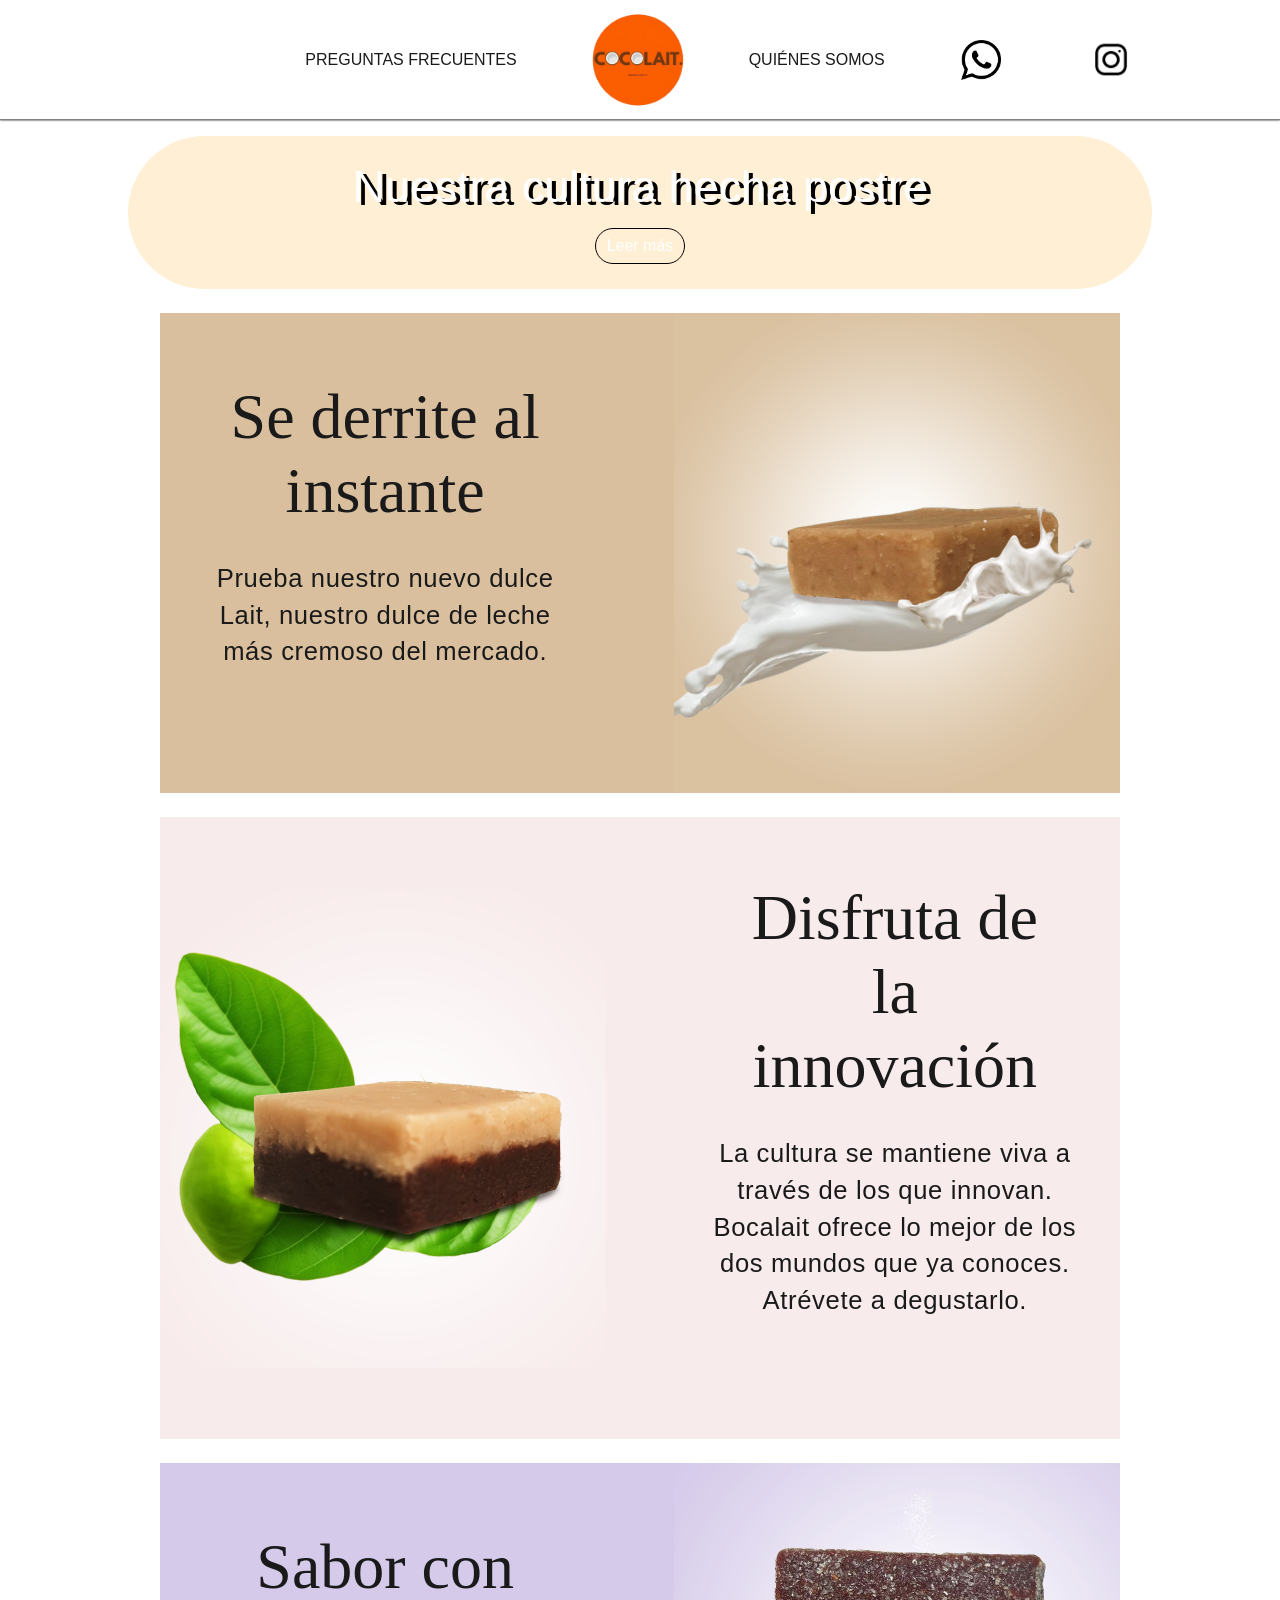
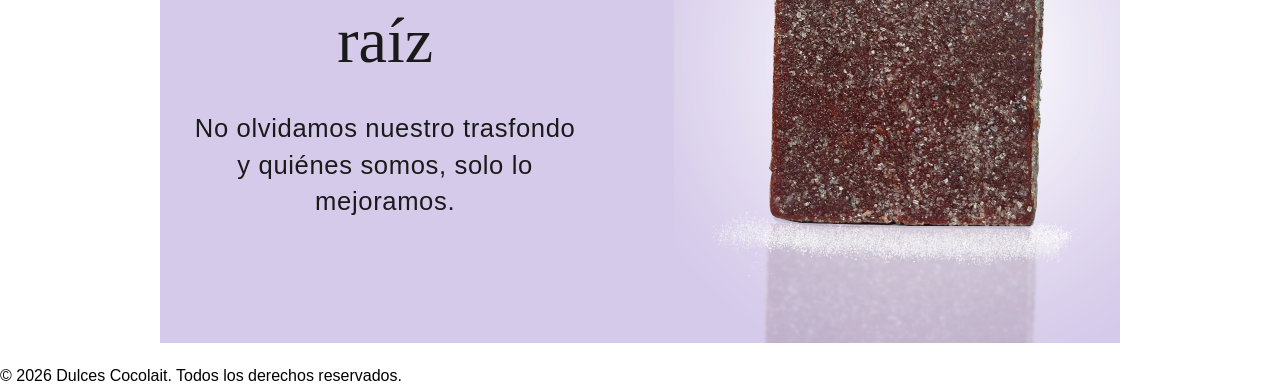
<file: index.html>
<!DOCTYPE html>
<html lang="es-VE">
<head>
  <meta charset="UTF-8">
  <meta name="viewport" content="width=device-width, initial-scale=1.0">
  <link rel="stylesheet" href="styles/styles.css">
  <link rel="stylesheet" href="styles/responsivo.css">
  <title>Dulces Cocolait</title>
</head>

<body>
  <!-- NAV -->
  <nav class="nav-bar">
    <a href="pages/preguntas.html" class="secciones">Preguntas Frecuentes</a>
    <a href="index.html" class="logo" ><img src="images/logotipo_cocolait.webp" alt="Logotipo de Empresa Cocolait" width="1103" height="960"></a>
    <a href="pages/nosotros.html" class="secciones">Quiénes somos</a>
    
    

    <div class="redes-sociales">
      <a href="https://wa.me/+584120548944"><img src="images/whatsapp.png" width="1383" height="679" alt="Logo de whatsapp"></a>
      <a href="https://www.instagram.com/dulcecocolait/"><img src="images/instagram.png" width="978" height="979" alt="Logo de instagram"></a>
    </div>
    
    <!-- Menu Móvil -->
  <details class="menu-movil">
        <summary aria-label="abrir-menu">☰</summary>
          <div class="menu-movil-contenido">
            <a href="../index.html" class="min-logo"><img src="images/logotipo_cocolait.webp" alt="Logotipo de Empresa Cocolait" width="75" height="70"></a></a>
            <a href="pages/preguntas.html">Preguntas Frecuentes</a>
            <a href="pages/nosotros.html">Quiénes somos</a>
            <a href="https://wa.me/+584120548944">WhatsApp</a>
            <a href="https://www.instagram.com/dulcecocolait/">Instagram</a>
          </div>
      </details>
  </nav>

  <div class="hero" style="border-radius: 80px;">
    <p>Nuestra cultura hecha postre</p>
    <a href="pages/nosotros.html">Leer más</a> 
  </div>

<!-- Inicio de la sección de los productos -->
  
  <!-- Primer producto, dulce lait -->
  <section class="banner-base marron-leche">
    
    <div class="contenedor-info">
        <h1>Se derrite al instante</h1>
        <p> Prueba nuestro nuevo dulce Lait, nuestro dulce de leche más cremoso del mercado. </p>
      </div>
      
      <div class="contenedor-producto">
        <img src="images/dulce_lait.webp" alt="Dulce de leche lait" width="1280" height="960">
      </div>

  </section>

  <!-- Segundo producto, bocalait -->
  <section class="banner-base rosa-cuarzo">
      
    <div class="contenedor-producto">
      <img src="images/dulce_bocalait.webp" alt="Dulce innovativo bocalait" width="1280" height="960">
    </div>
      
    <div class="contenedor-info">
      <h1>Disfruta de la innovación</h1>
      <p>La cultura se mantiene viva a través de los que innovan. Bocalait ofrece lo mejor de los dos mundos que ya conoces. Atrévete a degustarlo.</p>
    </div>
   
  </section>


  <!-- Tercer producto, bocadillo -->

  <section class="banner-base lila-palido">
  
    <div class="contenedor-info">
      <h1>Sabor con raíz</h1>
      <p>No olvidamos nuestro trasfondo y quiénes somos, solo lo mejoramos.</p>
    </div>
  
    <div class="contenedor-producto">
      <img src="images/dulce_guayaba.webp" alt="Dulce de guayaba bocadillo" width="1280" height="960"> 
    </div>
  </section>
  
  <!-- Footer -->

  <footer>
    <p>&copy; 2026 Dulces Cocolait. Todos los derechos reservados.</p>
  </footer>
</body>
</html>
</file>
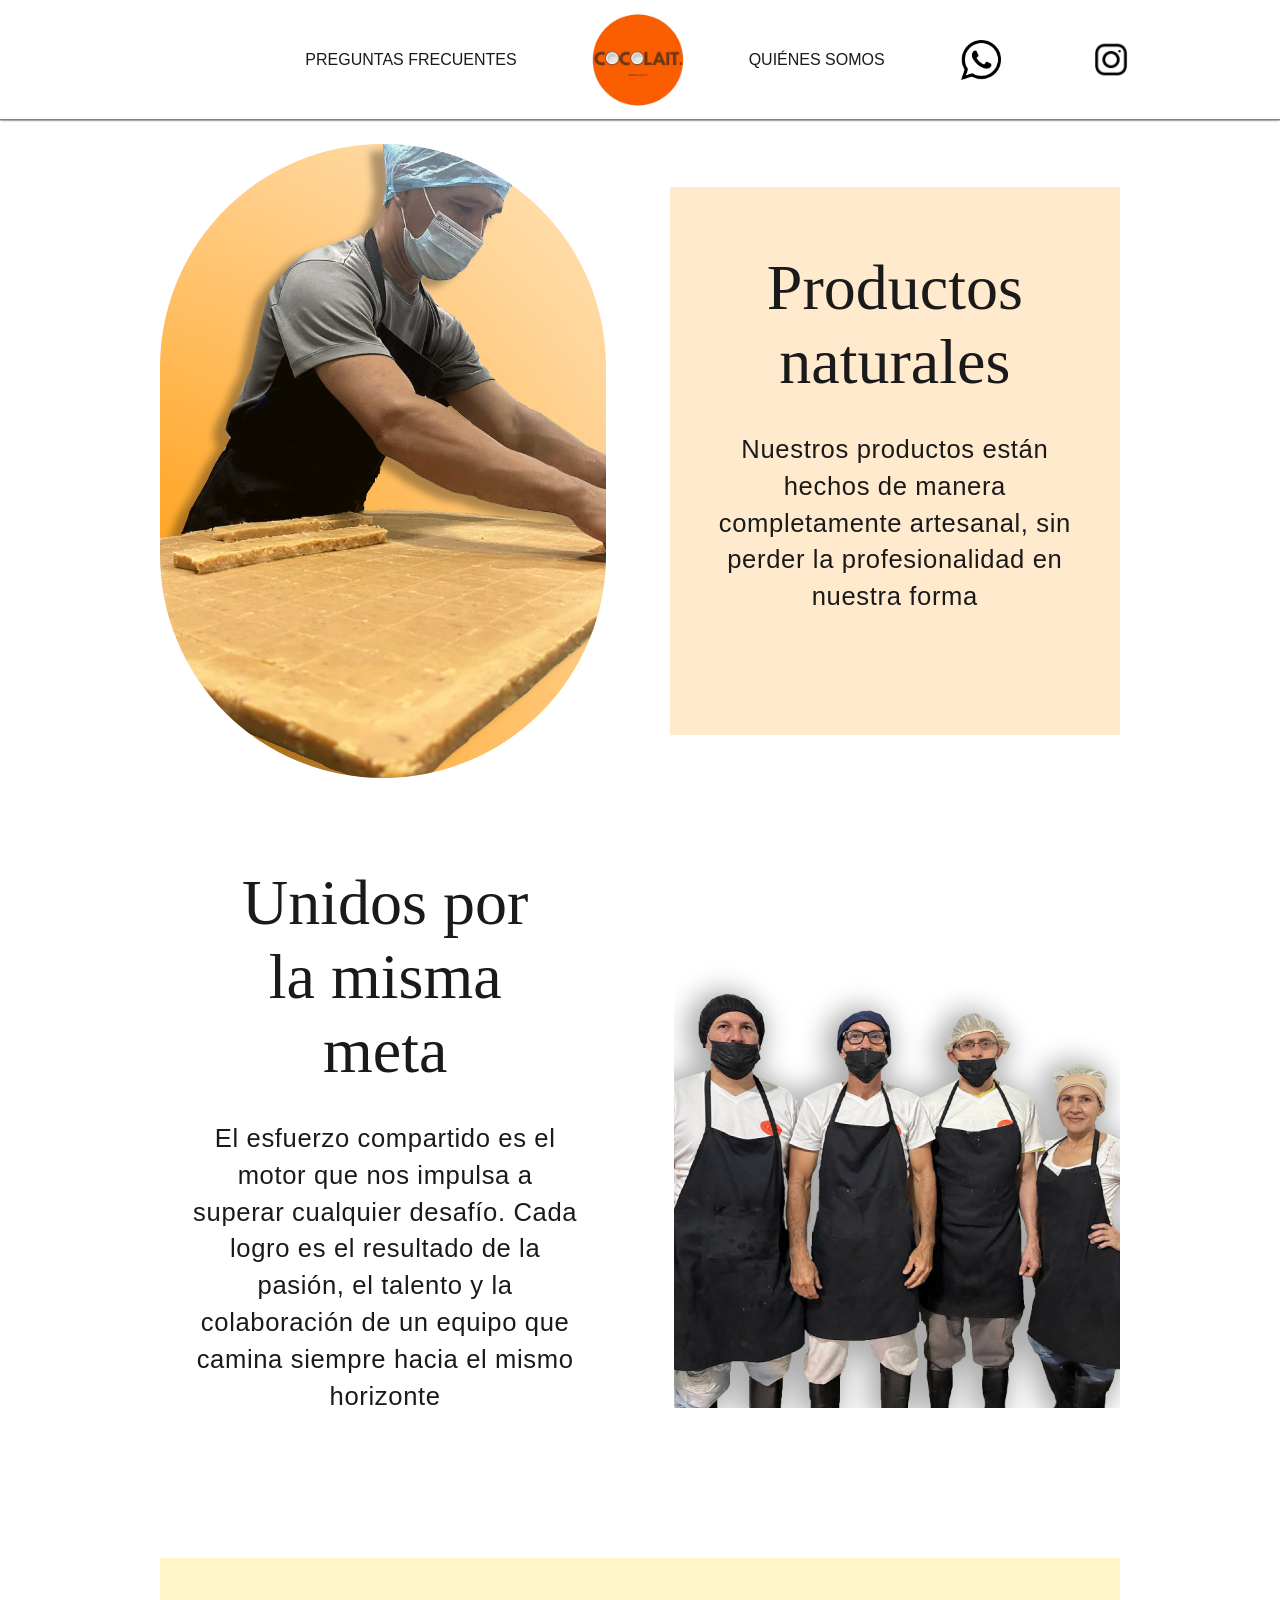
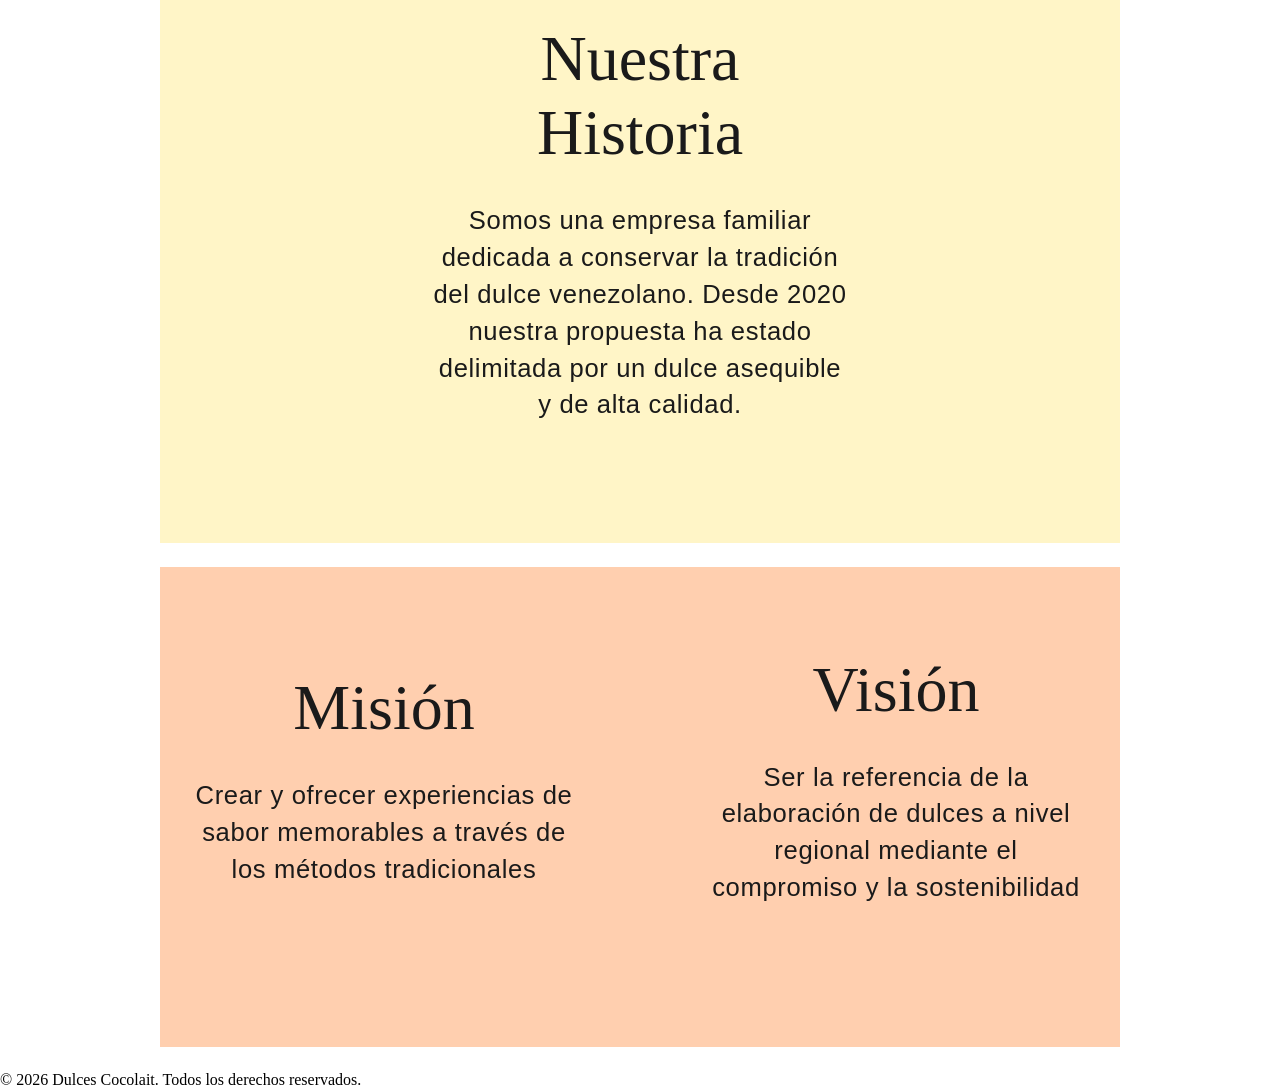
<file: nosotros.html>
<!DOCTYPE html>
<html lang="es-VE">
<head>
  <meta charset="UTF-8">
  <meta name="viewport" content="width=device-width, initial-scale=1.0">
  <link rel="stylesheet" href="styles.css">
  <title>Dulces Cocolait</title>
</head>


<body>
  <!-- NAV -->
    <nav class="nav-bar">
      <a href="preguntas.html" class="secciones">Preguntas Frecuentes</a>
      <a href="index.html" class="logo" ><img src="images/logotipo_cocolait.webp" alt="Logotipo de Empresa Cocolait" width="1103" height="960"></a>
      <a href="nosotros.html" class="secciones">Quiénes somos</a>
    
      <div class="redes-sociales">
        <a href="https://wa.me/+584120548944"><img src="images/whatsapp.png" width="1383" height="679" alt="Logo de whatsapp"></a>
        <a href="https://www.instagram.com/dulcecocolait/"><img src="images/instagram.png" width="978" height="979" alt="Logo de instagram"></a>
      </div>

    </nav>
   

    <!-- Inicio del contenido -->
      
      <!-- Primera sección -->
  <section class="banner-base">
    <div class="contenedor-aboutme">
      <img src="images/dulces.webp" alt="Empleado tendiendo los dulces" width="1128" height="634">
    </div>
     
    <div class="contenedor-info" style="background-color: #ffeacd;">
      <h1>Productos naturales</h1>
      <p>Nuestros productos están hechos de manera completamente artesanal, sin perder la profesionalidad en nuestra forma</p>
    </div>
  </section>
      
      <!-- Segunda sección -->
  <section class="banner-base gradiente-amarillo">
    <div class="contenedor-info">
      <h1>Unidos por la misma meta</h1>
      <p> El esfuerzo compartido es el motor que nos impulsa a superar cualquier desafío. 
        Cada logro es el resultado de la pasión, el talento y la colaboración de un equipo que camina siempre hacia el mismo horizonte</p>
    </div>
    
    <div class="contenedor-producto">
      <img src="images/EDIT2.webp" alt="Trabajadores de cocineros" width="957" height="720">
    </div>

   
  </section>
      
    <!-- Tercera sección -->
  <section class="banner-base amarillo-real">
    <div class="contenedor-info">
      <h1>Nuestra Historia</h1>
      <p>Somos una empresa familiar dedicada a conservar la tradición del dulce venezolano. Desde 2020 nuestra propuesta ha estado delimitada por un dulce asequible y de alta calidad.</p>
    </div>
  </section>

   <!-- Misión y Visión -->
    <section class="banner-base amarillo-carne">
      <div class="contenedor-info">
        <h1>Misión</h1>
        <p>Crear y ofrecer experiencias de sabor memorables a través de los métodos tradicionales</p>
      </div>
      <div class="contenedor-info">
        <h1>Visión</h1>
        <p>Ser la referencia de la elaboración de dulces a nivel regional mediante el compromiso y la sostenibilidad</p>
      </div>
    </section>

  <!-- Footer --> 

  <footer>
  <p>&copy; 2026 Dulces Cocolait. Todos los derechos reservados.</p>
  </footer>

</body>
</html>
</file>
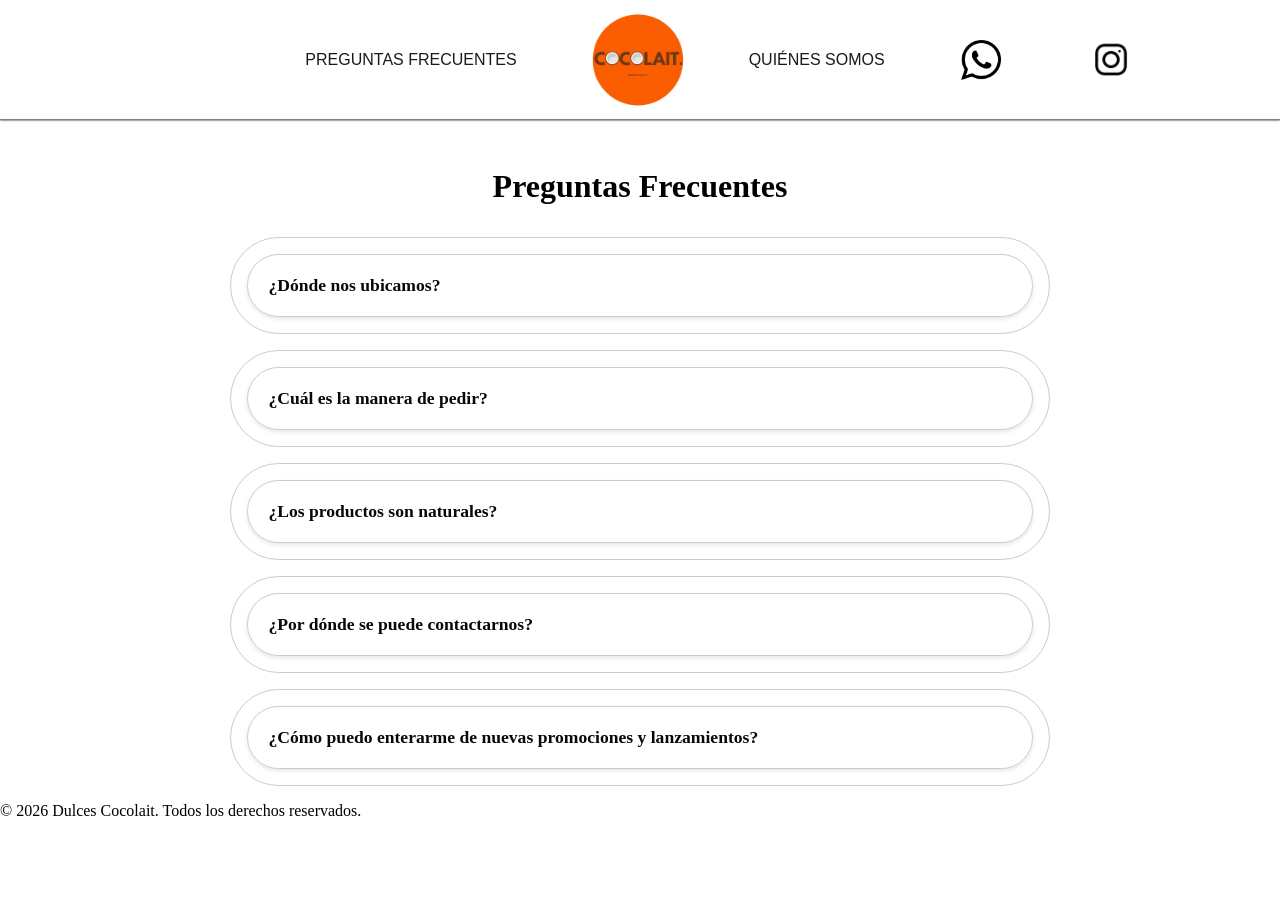
<file: preguntas.html>
<!DOCTYPE html>
<html lang="en-VE">
<head>
  <meta charset="UTF-8">
  <meta name="viewport" content="width=device-width, initial-scale=1.0">
  <link rel="stylesheet" href="styles.css">
  <title>Dulces Cocolait</title>
</head>


<body>
   <!-- NAV -->
    <nav class="nav-bar">
      <a href="preguntas.html" class="secciones">Preguntas Frecuentes</a>
      <a href="index.html" class="logo" ><img src="images/logotipo_cocolait.webp" alt="Logotipo de Empresa Cocolait" width="1103" height="960"></a>
      <a href="nosotros.html" class="secciones">Quiénes somos</a>
    
      <div class="redes-sociales">
        <a href="https://wa.me/+584120548944"><img src="images/whatsapp.png" width="1383" height="679" alt="Logo de whatsapp"></a>
        <a href="https://www.instagram.com/dulcecocolait/"><img src="images/instagram.png" width="978" height="979" alt="Logo de instagram"></a>
      </div>

    </nav>

     <!-- Inicio del Contenido -->
   <div class="titulo-preguntas">
     <h1>Preguntas Frecuentes</h1>
   </div>

   <!-- Listado -->
   <section class="listado-preguntas">
    <div class="contenedor-preguntas">
      <ul>
         <li>        
           <details class="acordeon">
             <summary class="acordeon-header">
              <span>¿Dónde nos ubicamos?</span>
             </summary>
              <div class="acordeon-contentnedor">
                  <p>Estamos ubicados en Carrera 4, & C. 19, Barquisimeto 3001, Lara</p>
              </div>
            </details>
          </li>

         <li>        
           <details class="acordeon">
             <summary class="acordeon-header">
              <span>¿Cuál es la manera de pedir?</span>
              
             </summary>
              <div class="acordeon-contentnedor">
                  <p>Somos mayoristas, vendemos cajas de 12 a 25 unidades.</p>
              </div>
            </details>
          </li>

         <li>        
           <details class="acordeon">
             <summary class="acordeon-header">
              <span>¿Los productos son naturales?</span>
              
             </summary>
              <div class="acordeon-contentnedor">
                  <p>Si, nuestros productos son hechos con cosechas 100% naturales.</p>
              </div>
            </details>
          </li>

         <li>        
           <details class="acordeon">
             <summary class="acordeon-header">
              <span>¿Por dónde se puede contactarnos?</span>
              
             </summary>
              <div class="acordeon-contentnedor">
                  <p>A través de Whatsapp, haciendo clic <a href="https://wa.me/+584120548944">aquí</a></p>
              </div>
            </details>
          </li>

         <li>        
           <details class="acordeon">
             <summary class="acordeon-header">
              <span>¿Cómo puedo enterarme de nuevas promociones y lanzamientos?</span>
              
             </summary>
              <div class="acordeon-contentnedor">
                  <p>Por nuestra red social principal, <a href="https://www.instagram.com/dulcecocolait/">Instagram.</a></p>
              </div>
            </details>
          </li>

      </ul>
    </div>
   </section>

   <!-- Footer -->
   
  <footer>
  <p>&copy; 2026 Dulces Cocolait. Todos los derechos reservados.</p>
  </footer>

</body>
</html>
</file>
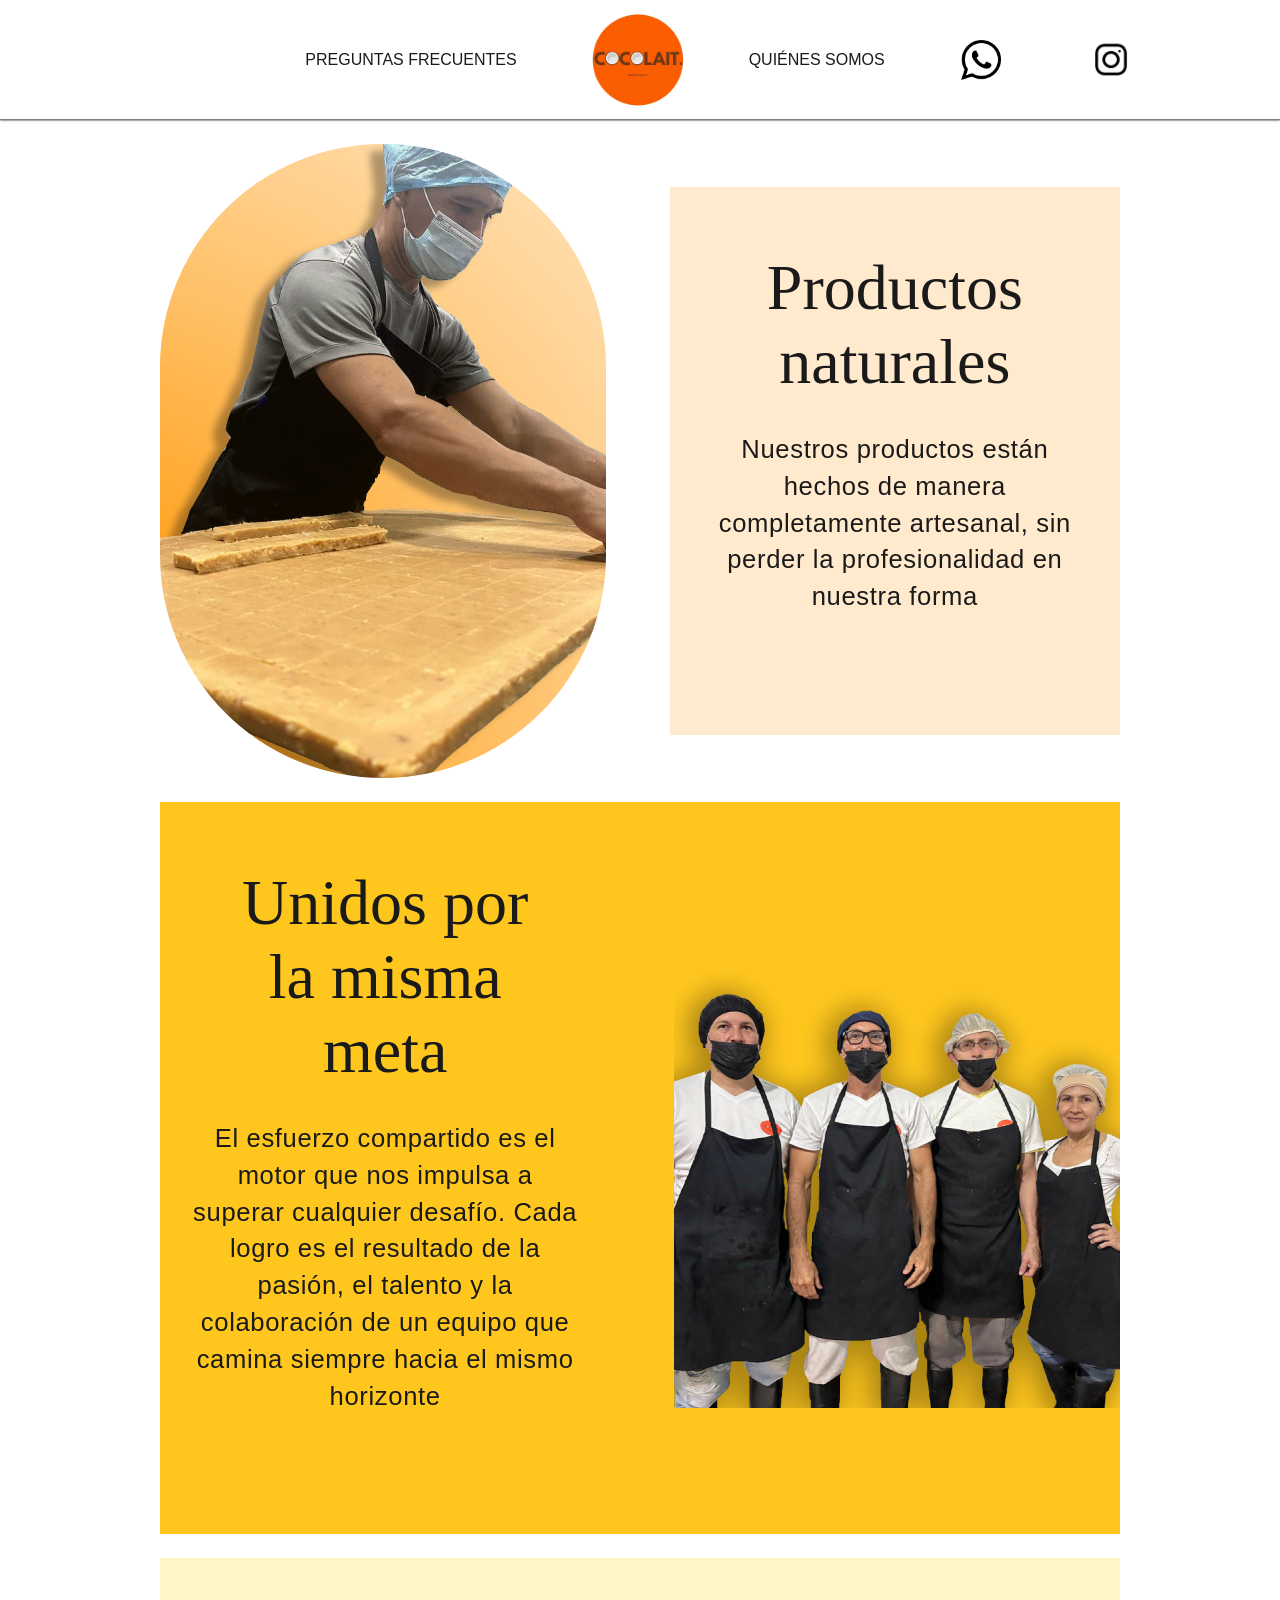
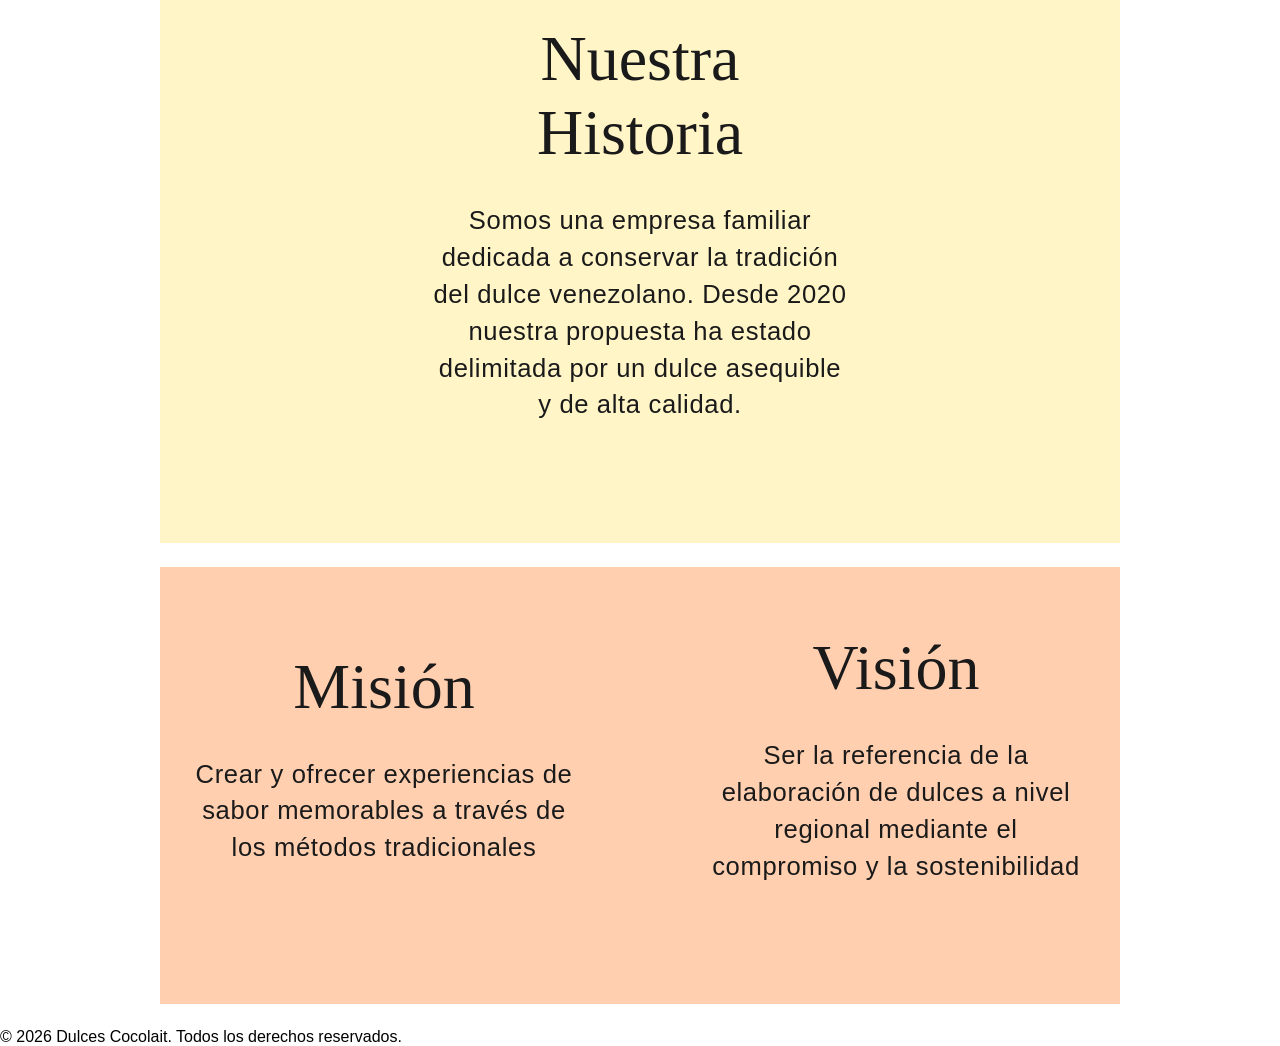
<file: pages/nosotros.html>
<!DOCTYPE html>
<html lang="es-VE">
<head>
  <meta charset="UTF-8">
  <meta name="viewport" content="width=device-width, initial-scale=1.0">
  <link rel="stylesheet" href="../styles/styles.css">
  <link rel="stylesheet" href="../styles/responsivo.css">
  <title>Dulces Cocolait</title>
</head>


<body>
  <!-- NAV -->
    <nav class="nav-bar">
      <a href="preguntas.html" class="secciones">Preguntas Frecuentes</a>
      <a href="../index.html" class="logo" ><img src="../images/logotipo_cocolait.webp" alt="Logotipo de Empresa Cocolait" width="1103" height="960"></a>
      <a href="nosotros.html" class="secciones">Quiénes somos</a>
    
      <div class="redes-sociales">
        <a href="https://wa.me/+584120548944"><img src="../images/whatsapp.png" width="1383" height="679" alt="Logo de whatsapp"></a>
        <a href="https://www.instagram.com/dulcecocolait/"><img src="../images/instagram.png" width="978" height="979" alt="Logo de instagram"></a>
      </div>
      <!-- Menu Móvil -->
      <details class="menu-movil">
        <summary aria-label="abrir-menu">☰</summary>
          <div class="menu-movil-contenido">
            <a href="../index.html" class="min-logo"><img src="../images/logotipo_cocolait.webp" alt="Logotipo de Empresa Cocolait" width="75" height="70"></a></a>
            <a href="preguntas.html">Preguntas Frecuentes</a>
            <a href="nosotros.html">Quiénes somos</a>
            <a href="https://wa.me/+584120548944">WhatsApp</a>
            <a href="https://www.instagram.com/dulcecocolait/">Instagram</a>
          </div>
      </details>


    </nav>
   

    <!-- Inicio del contenido -->
      
      <!-- Primera sección -->
  <section class="banner-base">
    <div class="contenedor-aboutme">
      <img src="../images/dulces.webp" alt="Empleado tendiendo los dulces" width="1128" height="634">
    </div>
     
    <div class="contenedor-info almendra">
      <h1>Productos naturales</h1>
      <p>Nuestros productos están hechos de manera completamente artesanal, sin perder la profesionalidad en nuestra forma</p>
    </div>
  </section>
      
      <!-- Segunda sección -->
  <section class="banner-base gradiente-amarillo">
    <div class="contenedor-info">
      <h1>Unidos por la misma meta</h1>
      <p> El esfuerzo compartido es el motor que nos impulsa a superar cualquier desafío. 
        Cada logro es el resultado de la pasión, el talento y la colaboración de un equipo que camina siempre hacia el mismo horizonte</p>
    </div>
    
    <div class="contenedor-producto">
      <img src="../images/EDIT2.webp" alt="Trabajadores de cocineros" width="957" height="720">
    </div>

   
  </section>
      
    <!-- Tercera sección -->
  <section class="banner-base amarillo-real">
    <div class="contenedor-info">
      <h1>Nuestra Historia</h1>
      <p>Somos una empresa familiar dedicada a conservar la tradición del dulce venezolano. Desde 2020 nuestra propuesta ha estado delimitada por un dulce asequible y de alta calidad.</p>
    </div>
  </section>

   <!-- Misión y Visión -->
    <section class="banner-base amarillo-carne">
      <div class="contenedor-info">
        <h1>Misión</h1>
        <p>Crear y ofrecer experiencias de sabor memorables a través de los métodos tradicionales</p>
      </div>
      <div class="contenedor-info">
        <h1>Visión</h1>
        <p>Ser la referencia de la elaboración de dulces a nivel regional mediante el compromiso y la sostenibilidad</p>
      </div>
    </section>

  <!-- Footer --> 

  <footer>
  <p>&copy; 2026 Dulces Cocolait. Todos los derechos reservados.</p>
  </footer>

</body>
</html>
</file>
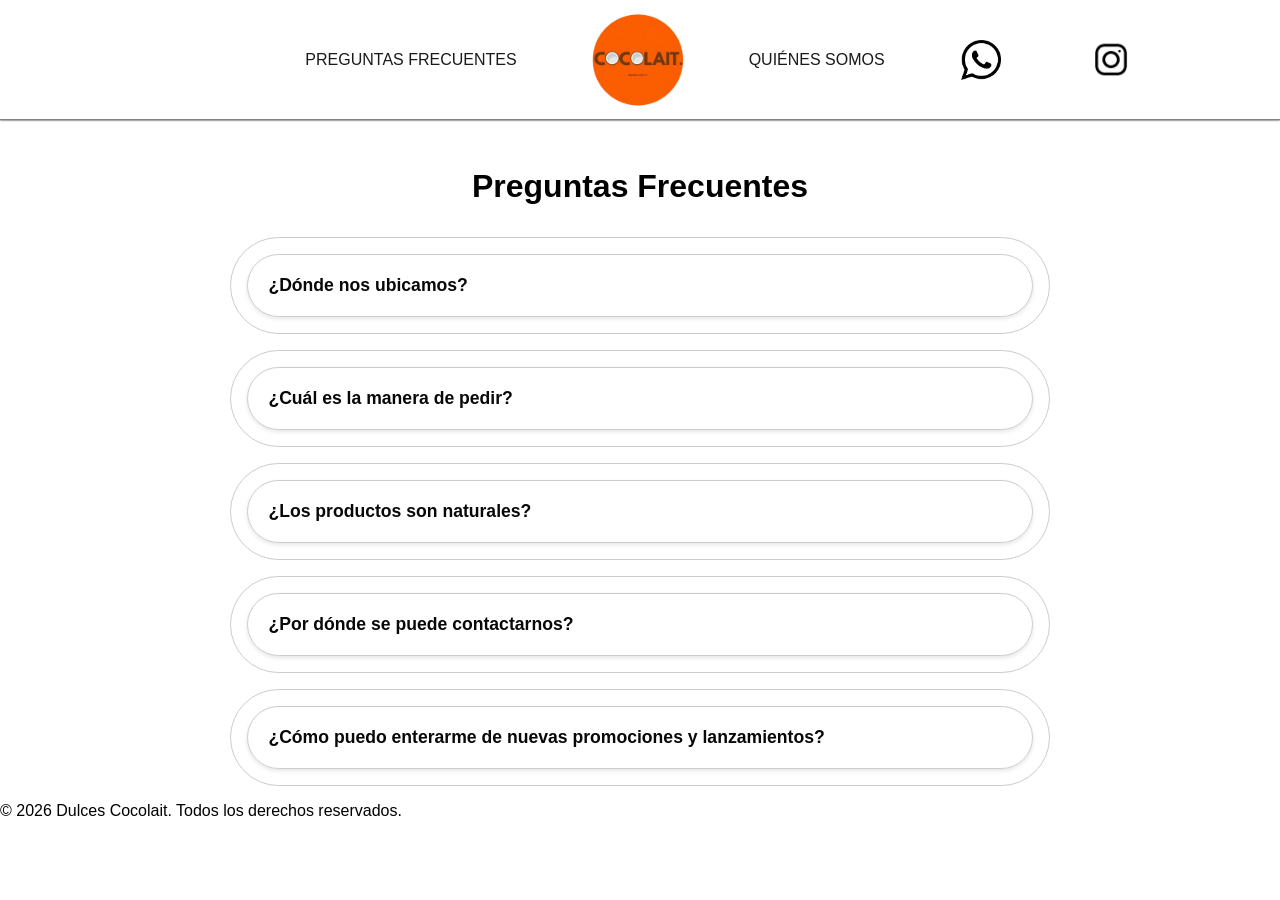
<file: pages/preguntas.html>
<!DOCTYPE html>
<html lang="es-VE">
<head>
  <meta charset="UTF-8">
  <meta name="viewport" content="width=device-width, initial-scale=1.0">
  <link rel="stylesheet" href="../styles/styles.css">
  <link rel="stylesheet" href="../styles/F.A.Qstyles.css">
  <link rel="stylesheet" href="../styles/responsivo.css">
  <title>Dulces Cocolait</title>
</head>


<body>
   <!-- NAV -->
    <nav class="nav-bar">
      <a href="preguntas.html" class="secciones">Preguntas Frecuentes</a>
      <a href="../index.html" class="logo" ><img src="../images/logotipo_cocolait.webp" alt="Logotipo de Empresa Cocolait" width="1103" height="960"></a>
      <a href="nosotros.html" class="secciones">Quiénes somos</a>
    
      <div class="redes-sociales">
        <a href="https://wa.me/+584120548944"><img src="../images/whatsapp.png" width="1383" height="679" alt="Logo de whatsapp"></a>
        <a href="https://www.instagram.com/dulcecocolait/"><img src="../images/instagram.png" width="978" height="979" alt="Logo de instagram"></a>
      </div>
          
      <!-- Menu Móvil -->
      <details class="menu-movil">
        <summary aria-label="abrir-menu">☰</summary>
          <div class="menu-movil-contenido">
            <a href="../index.html" class="min-logo"><img src="../images/logotipo_cocolait.webp" alt="Logotipo de Empresa Cocolait" width="75" height="70"></a>
            <a href="preguntas.html">Preguntas Frecuentes</a>
            <a href="nosotros.html">Quiénes somos</a>
            <a href="https://wa.me/+584120548944">WhatsApp</a>
            <a href="https://www.instagram.com/dulcecocolait/">Instagram</a>
          </div>
      </details>
    </nav>

     <!-- Inicio del Contenido -->
   <div class="titulo-preguntas">
     <h1>Preguntas Frecuentes</h1>
   </div>

   <!-- Listado -->
   <section class="listado-preguntas">
    <div class="contenedor-preguntas">
      <ul>
         
        <li>        
           <details class="acordeon">
             <summary class="acordeon-header">
              <span>¿Dónde nos ubicamos?</span>
             </summary>
              <div class="acordeon-contenedor">
                  <p>Estamos ubicados en Carrera 4, & C. 19, Barquisimeto 3001, Lara</p>
              </div>
            </details>
          </li>

         <li>        
           <details class="acordeon">
             <summary class="acordeon-header">
              <span>¿Cuál es la manera de pedir?</span>
              
             </summary>
              <div class="acordeon-contenedor">
                  <p>Somos mayoristas, vendemos cajas de 12 a 25 unidades.</p>
              </div>
            </details>
          </li>

         <li>        
           <details class="acordeon">
             <summary class="acordeon-header">
              <span>¿Los productos son naturales?</span>
              
             </summary>
              <div class="acordeon-contenedor">
                  <p>Si, nuestros productos son hechos con cosechas 100% naturales.</p>
              </div>
            </details>
          </li>

         <li>        
           <details class="acordeon">
             <summary class="acordeon-header">
              <span>¿Por dónde se puede contactarnos?</span>
              
             </summary>
              <div class="acordeon-contenedor">
                  <p>A través de Whatsapp, haciendo clic <a href="https://wa.me/+584120548944">aquí</a></p>
              </div>
            </details>
          </li>

         <li>        
           <details class="acordeon">
             <summary class="acordeon-header">
              <span>¿Cómo puedo enterarme de nuevas promociones y lanzamientos?</span>
              
             </summary>
              <div class="acordeon-contenedor">
                  <p>Por nuestra red social principal, <a href="https://www.instagram.com/dulcecocolait/">Instagram.</a></p>
              </div>
            </details>
          </li>

      </ul>
    </div>
   </section>

   <!-- Footer -->
   
  <footer>
  <p>&copy; 2026 Dulces Cocolait. Todos los derechos reservados.</p>
  </footer>

</body>
</html>
</file>
<file: styles/styles.css>
/* |°°°°°°°°°°°°°°°°°°°°°°°°°°°°°°°°°°°°°°°°°°°°°°°°| 
            
                              1. ESTILOS GLOBALES
                              & NAVBAR
            
              |°°°°°°°°°°°°°°°°°°°°°°°°°°°°°°°°°°°°°°°°°°°°°°°|
          */


  /*inicio del reseteo de las configuraciones predeterminadas*/

* {
  padding: 0;
  margin: 0;
  box-sizing: border-box; /*súper necesario para que el padding no estire las cajas */
}

ol, ul {
  list-style: none;
}

body {
  font-family: "Helvetica Neue", Helvetica, Arial, sans-serif; 
}
    /* NAV */

.nav-bar {
  /*posicionamiento de los elementos*/
  display: flex;
  align-items: center;
  justify-content: center;
  margin-bottom: 1rem;
  position: relative;
  gap: 40px;

  /*estilizado de la barra*/
  box-shadow: 0 0 2px black;
  border-bottom: 1px solid gray;
  height: 120px;
}

.menu-movil{
  display: none;
}

.nav-bar a {
  /* display: inline-flex; */
  height: auto;

  padding: 1rem;

  text-decoration: none;
  color: #1a1a1a;
  text-transform: uppercase;
}

.nav-bar .secciones {
  margin-left: 10rem;
}

.nav-bar a:hover {
  color: #f8bb86;
}

.nav-bar .logo {
  position: absolute;
}

.nav-bar .logo img {
  width: max-content;
  height: 100px;
  display: block;  
}


.redes-sociales {
  display: flex;
  flex-direction: row;

  gap: 50px;
  
  width: auto;
  height: 40px;  
}

.redes-sociales a {
  padding: 0;
  width: 80px;
  height: 40px;
}

.redes-sociales img {
  width: 80px;
  height: 40px;
  object-fit: contain;
}
    /* NAV */

  /* |°°°°°°°°°°°°°°°°°°°°°°°°°°°°°°°°°°°°°°°°°°°°°°°°| 
                        
      2. HOME
                                              
     |°°°°°°°°°°°°°°°°°°°°°°°°°°°°°°°°°°°°°°°°°°°°°°°|
 */


/* inicio configuración hero */
.hero {

  display: flex;
  flex-direction: column;
  align-items: center;
  justify-content: center;
 
  /* tamaño a la clase */
  min-height: 17vh;
  width: 80%;
  margin: 0 auto;

 
  background-size: cover;
  background-image: linear-gradient(rgba(0, 0, 0, 0.3)), url(../images/bandera-venezuela.jpeg);
  background-repeat: no-repeat;
  background-position: 50% 62%;
  background-color: papayawhip;
  
  overflow: hidden;
}

.hero p {

  width: 90%;
  text-shadow: 5px 3px black;
  text-align: center;
  color: #ffffff;
  font-weight: 500;
  font-size: 2.8rem;
  
}


.hero a {
  
  margin-top: 1rem;
  padding: 0.5rem;
  width: 90px;
  height: auto;

  /* estilizado */
  text-decoration: none;
  text-align: center;

  border: 1px solid black;
  border-radius: 50px;
  color: rgb(255, 255, 255);
}

.hero a:hover {
  transition: 0.5s;
  background-color: rgba(0, 0, 0, 0.3);
}


/* inicio de la configuración de los banners */
 
  /* estilos para los productos */

   
    /* configuración de la banner base */
    .banner-base {
      
        display: flex; /* todo lo que tenga que ver con el flex en esta sección, va a referirse a centrar los elementos de la sección */
        align-items: center;
        justify-content: center;
        gap: 4rem;

        /* tamaño de la clase */
        height: auto;   /* súper importante, permite que el div crezca verticalmente. */
        width: 75%; /* es 75% para que no ocupe absolutamente toda la página y poder tener cierto margen */
      
        background-color: #ffffff;
        margin: 1.5rem auto;
    }

  
      /* estilizado de imagen */
      
      .contenedor-producto {
        
        display: flex;
        width: 50%;
        
      }
      
      .contenedor-producto img {
        width: 100%;
        max-height: 30rem;
        object-fit: cover;

      }

      /* estilizado de información*/
      .contenedor-info {
        
        display: flex;
        justify-content: flex-start;
        align-items: flex-start;
        flex-direction: column;
        width: 50%;
        padding: 2rem 2rem 7.5rem 2rem;

        color: #1A1A1A;
        overflow: hidden;
      }
      
      .contenedor-info h1 {
      
  
      text-align: center;
      align-self: center;
      padding: 2rem;
      
      font-size: 4rem;
      font-family: Garamond, Georgia, serif; /* esta fuente se va a seguir usando en los headers*/
      font-weight: 500;

      }

      .contenedor-info p {
      align-self: center;
      text-align: center;
      
      /* tamaño de la clase */
      max-width: 45rem;
      
      
      font-size: 1.6rem;
      line-height: 2.3rem;
      letter-spacing: 0.04rem;
      /* esta fuente se va a seguir usando en los p*/
      
    } 



                                /* |°°°°°°°°°°°°°°°°°°°°°°°°°°°°°°°°°°°°°°°°°°°°°°°°| 
                                  
                                                    3. ABOUT ME
                                  
                                  |°°°°°°°°°°°°°°°°°°°°°°°°°°°°°°°°°°°°°°°°°°°°°°°°|
                                */

/* inicio de la configuracion del about me*/
  .contenedor-aboutme {
    display: flex;
    width: 50%;
  }
      
  .contenedor-aboutme img {
    width: 100%;
    object-fit: cover;
    border-radius: 400px;
  }
  
                                /* |°°°°°°°°°°°°°°°°°°°°°°°°°°°°°°°°°°°°°°°°°°°°°°°°| 
                                  
                                                    4. MISC
                                  
                                  |°°°°°°°°°°°°°°°°°°°°°°°°°°°°°°°°°°°°°°°°°°°°°°°°|
                                */

      /* colores */
  .rosa-cuarzo {
    background-color:  #F7EBEB;
  }

  .marron-leche {
    background-color: #d9bf9d;
  }

  .lila-palido {
    background-color: #d5caea
  }

  .gradiente-amarillo {
    background-image: linear-gradient(rgb(255, 199, 30), rgb(255, 199, 30));
  }

  .amarillo-real {
    background-color: rgb(255, 245, 199);
  }

  .amarillo-carne {
    background-color: #ffcba8ea;
  }

  .almendra {
    background-color: #ffeacd;
  }
</file>
<file: styles/responsivo.css>
/* |°°°°°°°°°°°°°°°°°°°°°°°°°°°°°°°°°°°°°°°°°°°°°°°°| 
                                  
                                                    5. MEDIA QUERIES
                                  
                                  |°°°°°°°°°°°°°°°°°°°°°°°°°°°°°°°°°°°°°°°°°°°°°°°°|
                                */


  /* NAVBAR */



@media (max-width: 992px) {

.nav-bar a {
  display: none;
  }

.nav-bar .logo {
  display: none;
  }

.nav-bar .secciones,
.nav-bar .redes-sociales {
  display: none;
}

 
.menu-movil{
  display: flex;
  justify-content: center;
}

.menu-movil summary {
  cursor: pointer;
  font-size: 2rem;
  list-style :none;
}

.menu-movil-contenido {
  position: absolute;
  top: 50%;
  justify-content: center;
  width: 240px;
  min-width: 200px;
  z-index: 10;

  display: flex;
  flex-direction: column;

  
  padding: 0.5rem;
  background: #ffffff;
  box-shadow: 0 2px 8px #0003;
  border-radius: 8px;
}

.menu-movil-contenido a {
  display:block;
  padding:0.75em;
  visibility: visible;

  }

}

@media screen and (max-width: 992px) {
  
  

  /* --- HERO ADAPTATIVO --- */
  .hero {
    width: 95%; /* Mayor aprovechamiento del espacio lateral */
    border-radius: 30px; /* Bordes más suaves en móvil */
    padding: 2rem 1rem;
  }

  .hero p {
    font-size: 1.8rem; /* Reducción de tamaño para evitar desbordes */
  }

  /* --- BANNERS DE PRODUCTOS EN COLUMNA --- */
  .banner-base {
    flex-direction: column; /* Apila imagen y texto verticalmente */
    width: 90%;
    gap: 1.5rem;
    padding: 1.5rem 0;
  }

  /* Asegura que todos los elementos ocupen el ancho completo */
  .contenedor-producto,
  .contenedor-info {
    width: 100%;
  }

  .contenedor-info {
    padding: 1rem;
  }

  .contenedor-info h1 {
    font-size: 2.2rem;
    padding: 0.5rem 0;
  }

  .contenedor-info p {
    min-width: unset; /* Desactiva el ancho mínimo fijo */
    width: 100%;
    font-size: 1.1rem;
    line-height: 1.6rem;
  }


  .contenedor-aboutme {
  display: flex;
  width: 80%;
  }
}
</file>
<file: styles.css>
/* |°°°°°°°°°°°°°°°°°°°°°°°°°°°°°°°°°°°°°°°°°°°°°°°°| 
            
                              1. ESTILOS GLOBALES
                              & NAVBAR
            
              |°°°°°°°°°°°°°°°°°°°°°°°°°°°°°°°°°°°°°°°°°°°°°°°|
          */


  /*inicio del reseteo de las configuraciones predeterminadas*/

* {
  padding: 0;
  margin: 0;
  box-sizing: border-box; /*súper necesario para que el padding no estire las cajas */
}

ol, ul {
  list-style: none;
}

    /* NAV */

.nav-bar {
  /*posicionamiento de los elementos*/
  display: flex;
  align-items: center;
  justify-content: center;
  margin-bottom: 1rem;
  position: relative;
  gap: 40px;

  /*estilizado de la barra*/
  box-shadow: 0 0 2px black;
  border-bottom: 1px solid gray;
  height: 120px;
}

.menu-movil{
  display: none;
}

.nav-bar a {
  /* display: inline-flex; */
  height: auto;

  padding: 1rem;

  text-decoration: none;
  color: #1a1a1a;
  font-family: "Helvetica Neue", Helvetica, Arial, sans-serif;
  text-transform: uppercase;
}

.nav-bar .secciones {
  margin-left: 10rem;
}

.nav-bar a:hover {
  color: #f8bb86;
}

.nav-bar .logo {
  position: absolute;
}

.nav-bar .logo img {
  width: max-content;
  height: 100px;
  display: block;  
}


.redes-sociales {
  display: flex;
  flex-direction: row;
  justify-content: flex-end;

  right: 20px;
  top: 35%;
  gap: 50px;
  
  width: auto;
  height: 40px;  
}

.redes-sociales a {
  padding: 0;
  width: 80px;
  height: 40px;
  justify-content: space-between;
}

.redes-sociales img {
  width: 80px;
  height: 40px;
  object-fit: contain
}
    /* NAV */

  /* |°°°°°°°°°°°°°°°°°°°°°°°°°°°°°°°°°°°°°°°°°°°°°°°°| 
                        
      2. HOME
                                              
     |°°°°°°°°°°°°°°°°°°°°°°°°°°°°°°°°°°°°°°°°°°°°°°°|
 */


/* inicio configuración hero */
.hero {

  display: flex;
  flex-direction: column;
  align-items: center;
  justify-content: center;
 
  /* tamaño a la clase */
  min-height: 17vh;
  width: 80%;
  margin: 0 auto;

 
  background-size: cover;
  background-image: linear-gradient(rgba(0, 0, 0, 0.3)), url(images/bandera-venezuela.jpeg);
  background-repeat: no-repeat;
  background-position: 50% 62%;
  background-color: papayawhip;
  
  overflow: hidden;
}

.hero p {

  width: 90%;
  text-shadow: 5px 3px black;
  text-align: center;
  color: #ffffff;
  font-weight: 500;
  font-size: 2.8rem;
  
}


.hero a {
  
  margin-top: 1rem;
  padding: 0.5rem;
  width: 90px;
  height: auto;

  /* estilizado */
  text-decoration: none;
  text-align: center;

  border: 1px solid black;
  border-radius: 50px;
  color: rgb(255, 255, 255);
}

.hero a:hover {
  transition: 0.5s;
  background-color: rgba(0, 0, 0, 0.3);
}


/* inicio de la configuración de los banners */
 
  /* estilos para los productos */

   
    /* configuración de la banner base */
    .banner-base {
      
        display: flex; /* todo lo que tenga que ver con el flex en esta sección, va a referirse a centrar los elementos de la sección */
        align-items: center;
        justify-content: center;
        flex-wrap: nowrap;
        gap: 4rem;

        /* tamaño de la clase */
        min-height: 30rem;
        height: auto;   /* súper importante, permite que el div crezca verticalmente. */
        box-sizing: border-box;
        width: 75%; /* es 75% para que no ocupe absolutamente toda la página y poder tener cierto margen */
      
        background-color: #ffffff;
        margin: 1.5rem auto;
    }

  
      /* estilizado de imagen */
      
      .contenedor-producto {
        
        display: flex;
        width: 50%;
        
      }
      
      .contenedor-producto img {
        width: 100%;
        max-height: 30rem;
        object-fit: cover;

      }

      /* estilizado de información*/
      .contenedor-info {
        
        display: flex;
        justify-content: flex-start;
        align-items: flex-start;
        flex-direction: column;
        flex-wrap: nowrap;
        width: 50%;
        padding: 2rem 2rem 7.5rem 2rem;

        color: #1A1A1A;
        overflow: hidden;
      }
      
      .contenedor-info h1 {
      
  
      text-align: center;
      align-self: center;
      padding: 2rem;
      
      font-size: 4rem;
      font-family: Garamond, Georgia, serif; /* esta fuente se va a seguir usando en los headers*/
      font-weight: 500;

      }

      .contenedor-info p {
      
      
      justify-content: center;
      align-self: center;
      text-align: center;
      
      /* tamaño de la clase */
      max-width: 45rem;
      
      
      font-size: 1.6rem;
      line-height: 2.3rem;
      letter-spacing: 0.04rem;
      font-family: "Helvetica Neue", Helvetica, Arial, sans-serif; /* esta fuente se va a seguir usando en los p*/
      
    }


      /* colores */
      .rosa-cuarzo {
      background-color:  #F7EBEB;
      }

      .marron-leche {
        background-color: #d9bf9d;
      }

      .lila-palido {
        background-color: #d5caea
      }

      .gradiente-amarillo {
        background-image: linear-gradient(rgb(255, 199, 30));
      }

      .amarillo-real {
        background-color: rgb(255, 245, 199);
      }

      .amarillo-carne {
        background-color: #ffcba8ea;
      }



                          /* |°°°°°°°°°°°°°°°°°°°°°°°°°°°°°°°°°°°°°°°°°°°°°°°°| 
                            
                                              3. F.A.Q
                            
                            |°°°°°°°°°°°°°°°°°°°°°°°°°°°°°°°°°°°°°°°°°°°°°°°°|
                          */



/*apartado  configuracion de prguntas y respuesta*/

.titulo-preguntas {
  width: 80%;
  margin: 0 auto;
  padding: 2rem;
  display: flex;
  justify-content: center;
}

  /*configuracion de contedor de informacion de preguntas frecuentas*/

.contenedor-preguntas{
  display: flex;
  flex-direction: column;
  align-items: center;
  justify-content: center;


  width: 80%;
  margin: 0 auto;
}
  /*configuracion de el listado de preguntas frecuentas*/

.listado-preguntas{

  display: flex;
  flex-direction: column;
  align-items: center;
  justify-content: center;
  
  width: 80%;
  margin: 0 auto;
}
.listado-preguntas ul{

  list-style: none;
  padding: 0;
  margin: 0;
  width: 100%;
}
.listado-preguntas li{
  margin-bottom: 1rem;
  padding: 1rem;
  border: 1px solid #ccc;
  border-radius: 100px;
}

  /*configuracion class de acordeon*/

.acordeon {

  width: 100%;
  border: 1px solid #ccc;
  border-radius: 50px;
  box-shadow: 0 2px 4px rgba(0, 0, 0, 0.1);
}

.acordeon-header{
  
  list-style: none; 
  display: flex;
  justify-content: space-between;
  align-items: center;
  padding: 20px;
  cursor: pointer;
  color: #080808;
  font-size: 1.1rem;
  font-weight: bold;
}

.acordeon-contentnedor{
  padding: 0 20px 20px 20px;
  color: #030303;
  line-height: 1.6;
  border-top: 1px solid rgba(255, 255, 255, 0.1);

}

.acordeon-content p {
  margin-top: 15px;
}



                                /* |°°°°°°°°°°°°°°°°°°°°°°°°°°°°°°°°°°°°°°°°°°°°°°°°| 
                                  
                                                    4. ABOUT ME
                                  
                                  |°°°°°°°°°°°°°°°°°°°°°°°°°°°°°°°°°°°°°°°°°°°°°°°°|
                                */

/* inicio de la configuracion del about me*/
.contenedor-aboutme {
  display: flex;
  width: 50%;
}
      
.contenedor-aboutme img {
  width: 100%;
  object-fit: cover;
  border-radius: 400px;
      }

                                /* |°°°°°°°°°°°°°°°°°°°°°°°°°°°°°°°°°°°°°°°°°°°°°°°°| 
                                  
                                                    5. MEDIA QUERIES
                                  
                                  |°°°°°°°°°°°°°°°°°°°°°°°°°°°°°°°°°°°°°°°°°°°°°°°°|
                                */


  /* NAVBAR */



@media (max-width: 992px) {
  
  .nav-bar {
    flex-direction: column;
    height: auto;
    gap: 1rem;
  }
  
  .nav-bar a {
    visibility: hidden;
  }

  .nav-bar .logo {
    visibility: visible;
  }

  .redes-sociales {
    position: static; /* Quita el posicionamiento absoluto */
    justify-content: center;
    margin-top: 0.5rem; 
  }

  .nav-bar > .secciones
.nav-bar >.redes-sociales {
  display: none;
}
 
.nav-bar > .logo{
  position: static;
}

.nav-bar .logo img{
  width: 120px;
  height: auto;
}
.menu-movil{
  display: block;
  position: relative;
}
.menu-movil summary{
  cursor: pointer;
  font-size: 2rem;
  list-style :none;
}
.menu-movil-contenido{
  position: absolute;
  top: 100%;
  right: 0;
  z-index: 1;
  display: flex;
  flex-direction: column;
  min-width: 200px;
  padding: 0.5rem;
  background: #ffffff;
  box-shadow: 0 2px 8px #0003;
}
.menu-movil-contenido a{
  display:block;
  padding:0.75em;
  visibility: visible;

}
}
@media screen and (max-width: 992px) {
  
  

  /* --- HERO ADAPTATIVO --- */
  .hero {
    width: 95%; /* Mayor aprovechamiento del espacio lateral */
    border-radius: 30px; /* Bordes más suaves en móvil */
    padding: 2rem 1rem;
  }

  .hero p {
    font-size: 1.8rem; /* Reducción de tamaño para evitar desbordes */
  }

  /* --- BANNERS DE PRODUCTOS EN COLUMNA --- */
  .banner-base {
    flex-direction: column; /* Apila imagen y texto verticalmente */
    width: 90%;
    gap: 1.5rem;
    padding: 1.5rem 0;
  }

  /* Asegura que todos los elementos ocupen el ancho completo */
  .contenedor-producto,
  .contenedor-info {
    width: 100%;
  }

  .contenedor-info {
    padding: 1rem;
  }

  .contenedor-info h1 {
    font-size: 2.2rem;
    padding: 0.5rem 0;
  }

  .contenedor-info p {
    min-width: unset; /* Desactiva el ancho mínimo fijo */
    width: 100%;
    font-size: 1.1rem;
    line-height: 1.6rem;
  }


  .contenedor-aboutme {
  display: flex;
  width: 80%;
  }
}
</file>
<file: styles/F.A.Qstyles.css>
/*F.A.Q*/
/*apartado  configuracion de prguntas y respuesta*/

.titulo-preguntas {
  width: 80%;
  margin: 0 auto;
  padding: 2rem;
  display: flex;
  justify-content: center;
}

  /*configuracion de contedor de informacion de preguntas frecuentas*/

.contenedor-preguntas {
  display: flex;
  flex-direction: column;
  align-items: center;
  justify-content: center;


  width: 80%;
  margin: 0 auto;
}
  /*configuracion de el listado de preguntas frecuentas*/

.listado-preguntas {

  display: flex;
  flex-direction: column;
  align-items: center;
  justify-content: center;
  
  width: 80%;
  margin: 0 auto;
}
.listado-preguntas ul {

  list-style: none;
  padding: 0;
  margin: 0;
  width: 100%;
}
.listado-preguntas li {
  margin-bottom: 1rem;
  padding: 1rem;
  border: 1px solid #ccc;
  border-radius: 100px;
}

  /*configuracion class de acordeon*/

.acordeon {

  width: 100%;
  border: 1px solid #ccc;
  border-radius: 50px;
  box-shadow: 0 2px 4px rgba(0, 0, 0, 0.1);
}

.acordeon-header {
  
  list-style: none; 
  display: flex;
  justify-content: space-between;
  align-items: center;
  padding: 20px;
  cursor: pointer;
  color: #080808;
  font-size: 1.1rem;
  font-weight: bold;
}

.acordeon-contenedor {
  padding: 0 20px 20px 20px;
  color: #030303;
  line-height: 1.6;
  border-top: 1px solid rgba(255, 255, 255, 0.1);

}

.acordeon-contenedor p {
  margin-top: 15px;
}
</file>
